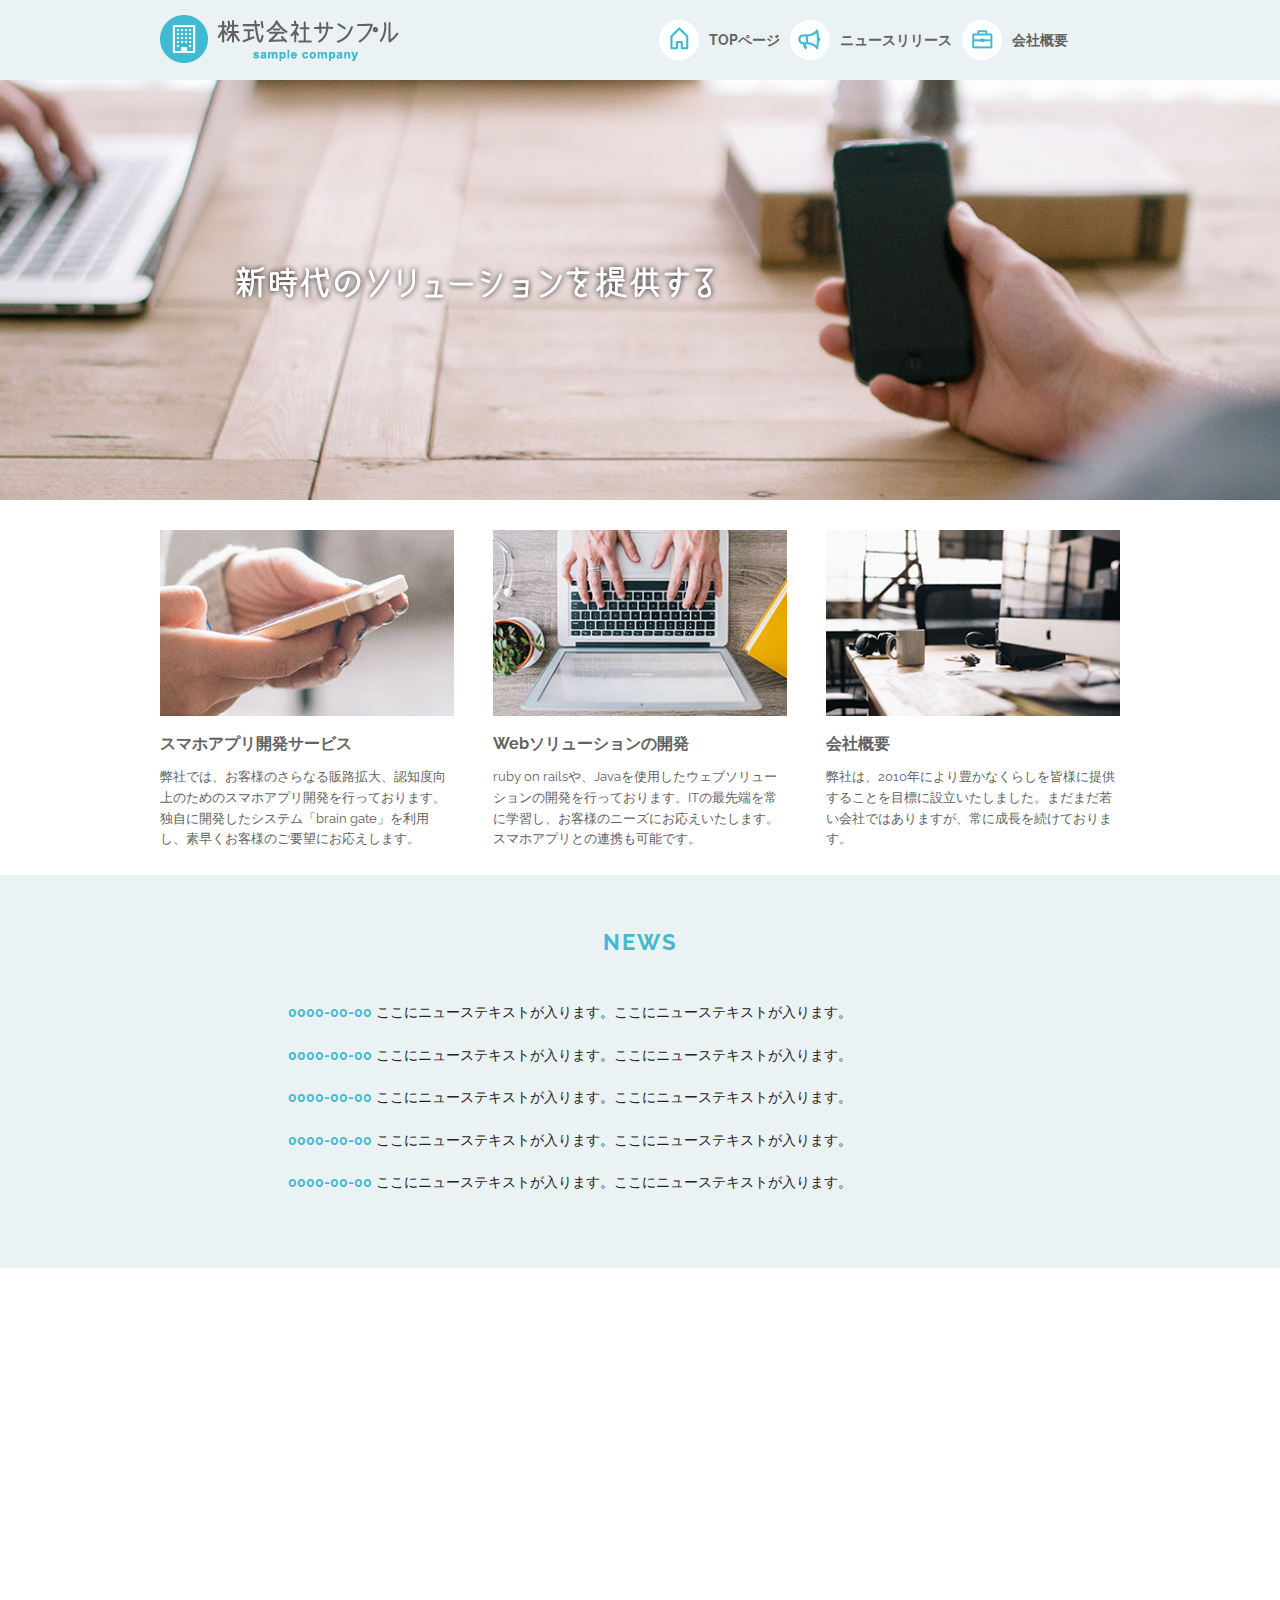
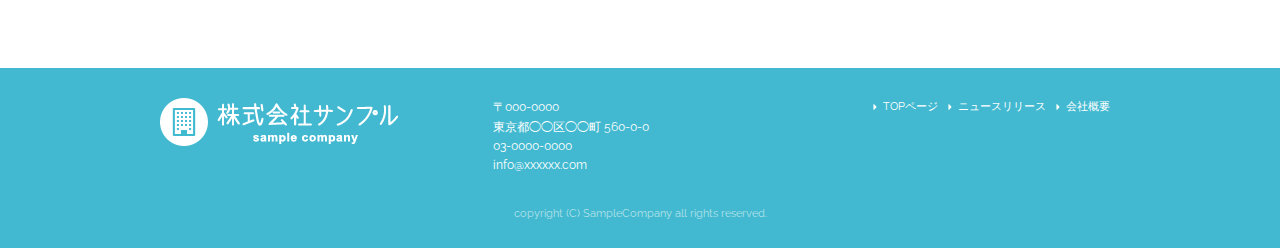
<file: index.html>
<!DOCTYPE html>
<html lang="ja">
<head>

  <!-- Basic Page Needs
  –––––––––––––––––––––––––––––––––––––––––––––––––– -->
  <meta charset="utf-8">
  <title>株式会社サンプル</title>
  <meta name="description" content="">
  <meta name="author" content="">

  <!-- Mobile Specific Metas
  –––––––––––––––––––––––––––––––––––––––––––––––––– -->
  <meta name="viewport" content="width=device-width, initial-scale=1">

  <!-- FONT
  –––––––––––––––––––––––––––––––––––––––––––––––––– -->
  <link href="//fonts.googleapis.com/css?family=Raleway:400,300,600" rel="stylesheet" type="text/css">

  <!-- CSS
  –––––––––––––––––––––––––––––––––––––––––––––––––– -->
  <link rel="stylesheet" href="css/normalize.css">
  <link rel="stylesheet" href="css/skeleton.css">
  <link rel="stylesheet" href="css/sample.css">

  <!-- Favicon
  –––––––––––––––––––––––––––––––––––––––––––––––––– -->
  <link rel="icon" type="image/png" href="images/favicon.png">

</head>
<body>
  <header>
  <div id="header_in" class="container">
    <div class="row">
      <div class="six columns logo">

        <img class="u-max-full-width" src="images/top/logo.png" alt="株式会社サンプル" srcset="images/top/logo@2x.png 2x" />

      </div>
      <div class="six columns navi">

        <div class="sp_navi">
          <img id="sp_navi_btn" class="u-max-full-width" src="images/top/sp_navi.png" alt="sp_navi" srcset="images/top/sp_navi@2x.png 2x" />

          <ul class="sp_navi_li">
            <li><a href="index.html">TOPページ</a></li>
            <li><a href="news.html">ニュースリリース</a></li>
            <li><a href="company.html">会社概要</a></li>
          </ul>
        </div>
        <!-- sp_navi -->
        
        <div class="pc_navi">

          <ul class="pc_navi_li">
            <li class="navi_toppage"><a href="index.html">TOPページ</a></li>
            <li class="navi_news"><a href="news.html">ニュースリリース</a></li>
            <li class="navi_company"><a href="company.html">会社概要</a></li>
          </ul>
        </div>
<!-- pc_navi -->

      </div>
    </div>
    <!-- row -->
  </div>
  <!-- header_in -->
  </header>
  
  <div id="cover_area">
   <div class="container">
    <div class="twelve columns">
      <img class="u-max-full-width" src="images/top/cover_read.png" alt="新時代のソリューションを提供する" srcset="images/top/cover_read@2x.png 2x" />
    </div>
   </div>
  </div>
<!-- #cover -->

  <div id="service_area">

  <div class="container">
    <div class="row">
      
       <div class="four columns">

        <img class="u-max-full-width" src="images/top/service_01.jpg" alt="スマホアプリ開発サービス" srcset="images/top/service_01@2x.jpg 2x" />

        <div class="service_title">スマホアプリ開発サービス</div>
        <p>弊社では、お客様のさらなる販路拡大、認知度向上のためのスマホアプリ開発を行っております。独自に開発したシステム「brain gate」を利用し、素早くお客様のご要望にお応えします。</p>

       </div><!-- column -->
       <div class="four columns">

        <img class="u-max-full-width" src="images/top/service_02.jpg" alt="Webソリューションの開発" srcset="images/top/service_02@2x.jpg 2x" />

        <div class="service_title">Webソリューションの開発</div>
        <p>ruby on railsや、Javaを使用したウェブソリューションの開発を行っております。ITの最先端を常に学習し、お客様のニーズにお応えいたします。スマホアプリとの連携も可能です。</p>

       </div><!-- column -->
       <div class="four columns">

        <img class="u-max-full-width" src="images/top/service_03.jpg" alt="会社概要" srcset="images/top/service_03@2x.jpg 2x" />

        <div class="service_title">会社概要</div>
        <p>弊社は、2010年により豊かなくらしを皆様に提供することを目標に設立いたしました。まだまだ若い会社ではありますが、常に成長を続けております。</p>

       </div><!-- column -->
     
    </div>
  </div>

  </div>
<!-- #service_area -->
  
  <div id="news_area">

  <div class="container">
    <div class="row">

      <div class="twelve columns">

        <div class="news_title">NEWS</div>

        <ul class="news_lists">
          <li><span>0000-00-00</span> ここにニューステキストが入ります。ここにニューステキストが入ります。</li>
          <li><span>0000-00-00</span> ここにニューステキストが入ります。ここにニューステキストが入ります。</li>
          <li><span>0000-00-00</span> ここにニューステキストが入ります。ここにニューステキストが入ります。</li>
          <li><span>0000-00-00</span> ここにニューステキストが入ります。ここにニューステキストが入ります。</li>
          <li><span>0000-00-00</span> ここにニューステキストが入ります。ここにニューステキストが入ります。</li>
        </ul>

        </div>

      </div>
    </div>

  </div>
<!-- #news_area -->

  <div id="googlemap_area">

  <script src="//maps.google.com/maps/api/js?sensor=true"></script>
  <script type="text/javascript">
  function googleMap() {
  var latlng = new google.maps.LatLng(35.6694293,139.7189323);/* 座標 */
  var myOptions = {
  zoom: 16, /*拡大比率*/
  scrollwheel: false,
  disableDoubleClickZoom: true,
  draggable: false,
  center: latlng,
  mapTypeControlOptions: { mapTypeIds: ['style', google.maps.MapTypeId.ROADMAP] }
  };
  var map = new google.maps.Map(document.getElementById('map1'), myOptions);
  /*アイコン設定*/
  var icon = new google.maps.MarkerImage('images/top/pin.png',/*画像url*/
  new google.maps.Size(48,56),/*アイコンサイズ*/
  new google.maps.Point(0,0)/*アイコン位置*/
  );
  var markerOptions = {
  position: latlng,
  map: map,
  icon: icon,
  title: '株式会社サンプル',/*タイトル*/
  animation: google.maps.Animation.DROP/*アニメーション*/
  };
  var marker = new google.maps.Marker(markerOptions);
  /*取得スタイルの貼り付け*/
  var styleOptions = [
  {
  "stylers": [
  { "hue": '#eaf2f4' }
  ]
  }
  ];
  var styledMapOptions = { name: '株式会社サンプル' }/*地図右上のタイトル*/
  var sampleType = new google.maps.StyledMapType(styleOptions, styledMapOptions);
  map.mapTypes.set('style', sampleType);
  map.setMapTypeId('style');
  };
  google.maps.event.addDomListener(window, 'load', function() {
  googleMap();
  });
  </script>
  <div id="map1" style="width:100%; height:400px; margin:0 auto;"></div>

</div>
<!-- #googlemap_area -->

  <footer>
  <div class="container">
    <div class="row">
      <div class="four columns sp">
        <h1><a href="index.html"><img class="u-max-full-width" src="images/top/footer_logo.png" alt="株式会社サンプル" srcset="images/top/footer_logo@2x.png 2x" /></a></h1>
      </div>
      <!-- columns -->
      <div class="four columns foot_address sp">
        〒000-0000<br />
        東京都◯◯区◯◯町 560-0-0<br />
        03-0000-0000<br />
        info@xxxxxx.com
      </div>
      <!-- columns -->
      <div class="four columns">
        <ul class="foot_navi">
          <li><a href="">TOPページ</a></li>
          <li><a href="">ニュースリリース</a></li>
          <li><a href="">会社概要</a></li>
        </ul>
      </div>
      <!-- columns -->
    </div>
    <!-- row -->

    <div class="row">
      <div class="twelve columns sp">
        <p class="copy">copyright (C) SampleCompany all rights reserved.</p>
      </div>
      <!-- columns -->
    </div>
    <!-- row -->
   </div>
  </footer>
<!-- //footer -->
  
  <script type="text/javascript" src="//ajax.googleapis.com/ajax/libs/jquery/1.10.2/jquery.min.js"></script>

  <script>
    $(function(){
      $(document).ready(function(){

      $("#sp_navi_btn").click(function () {
        $(this).next().slideToggle();
        });

      });
  });
  </script>

</body>
</html>
</file>
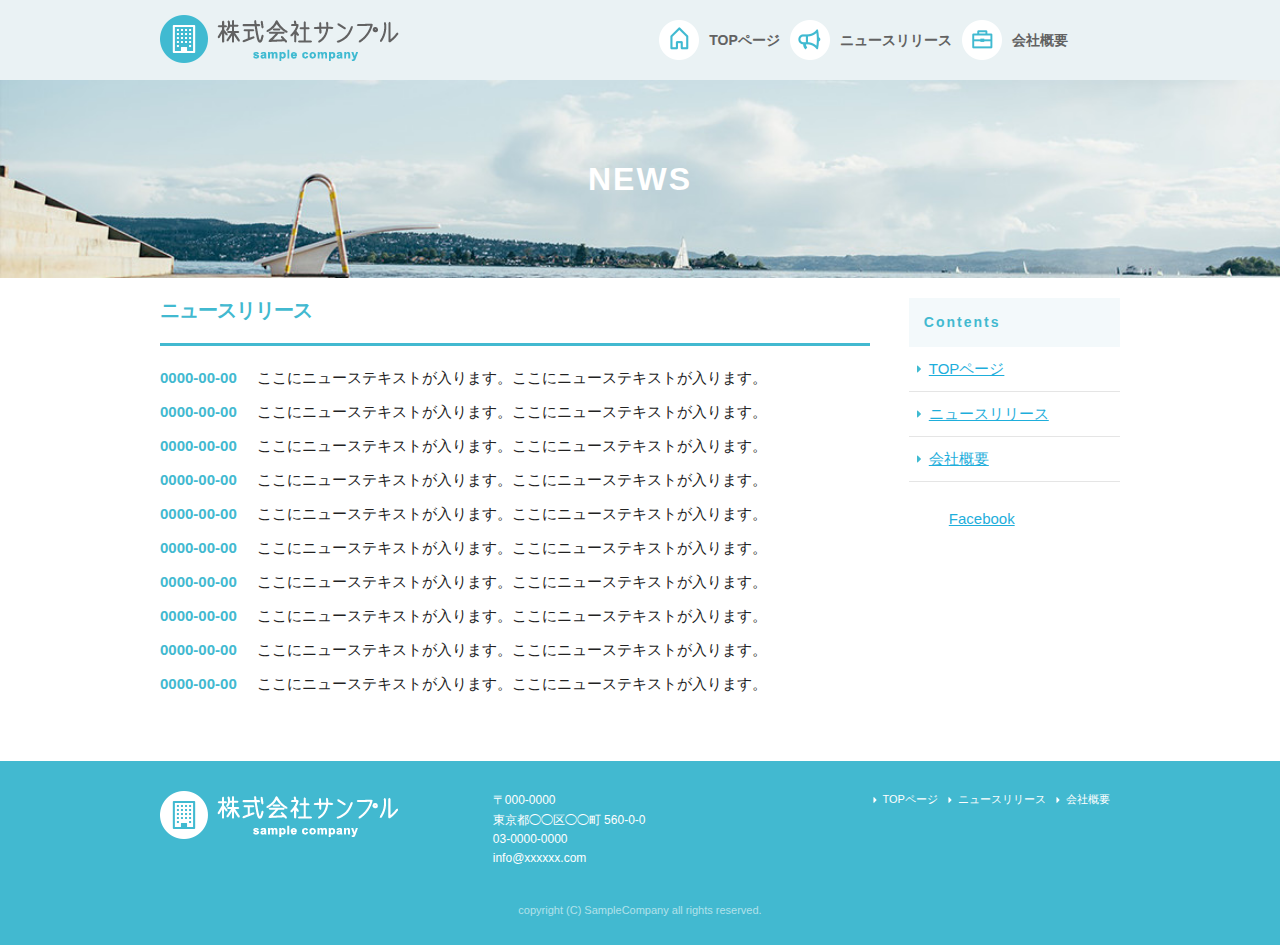
<file: news.html>
<!DOCTYPE html>
<html lang="ja">
<head>

  <meta charset="utf-8">
  <title>NEWS | 株式会社サンプル</title>
  <meta name="description" content="">
  <meta name="author" content="">

  <meta name="viewport" content="width=device-width, initial-scale=1">

  <link rel="stylesheet" href="css/normalize.css">
  <link rel="stylesheet" href="css/skeleton.css">
  <link rel="stylesheet" href="css/news.css">

  <link rel="icon" type="image/png" href="images/favicon.png">

</head>
<body>
  <div id="fb-root"></div>
   <script>(function(d, s, id) {
    var js, fjs = d.getElementsByTagName(s)[0];
    if (d.getElementById(id)) return;
    js = d.createElement(s); js.id = id;
    js.src = "//connect.facebook.net/ja_JP/sdk.js#xfbml=1&version=v2.6";
    fjs.parentNode.insertBefore(js, fjs);
    }(document, 'script', 'facebook-jssdk'));
   </script>
  
  <header>
  <div id="header_in" class="container">
    <div class="row">
      <div class="six columns logo">

        <a href="index.html"><img class="u-max-full-width" src="images/top/logo.png" alt="株式会社サンプル" srcset="images/top/logo@2x.png 2x" /></a>

      </div>
      <div class="six columns navi">

        <div class="sp_navi">
          <img id="sp_navi_btn" class="u-max-full-width" src="images/top/sp_navi.png" alt="sp_navi" srcset="images/top/sp_navi@2x.png 2x" />

          <ul class="sp_navi_li">
            <li><a href="index.html">TOPページ</a></li>
            <li><a href="news.html">ニュースリリース</a></li>
            <li><a href="company.html">会社概要</a></li>
          </ul>
        </div>
        <!-- sp_navi -->

        <div class="pc_navi">

          <ul class="pc_navi_li">
            <li class="navi_toppage"><a href="index.html">TOPページ</a></li>
            <li class="navi_news"><a href="news.html">ニュースリリース</a></li>
            <li class="navi_company"><a href="company.html">会社概要</a></li>
          </ul>

        </div>
        <!-- pc_navi -->

      </div>
    </div>
    <!-- row -->
  </div>
  <!-- header_in -->
  </header>

  <div id="cover_area">
    <div class="conteiner">
      <div class="row">

      <div class="twelve columns">
        <h1>NEWS</h1>
      </div>

      </div>
    </div>
  </div>
<!-- #sub_cover -->

  <div id="contents">
    <div class="container">
      <div class="row">

      <div id="main" class="nine columns">
        <h2>ニュースリリース</h2>

        <ul class="news_li">
          <li><span>0000-00-00</span>ここにニューステキストが入ります。ここにニューステキストが入ります。</li>
          <li><span>0000-00-00</span>ここにニューステキストが入ります。ここにニューステキストが入ります。</li>
          <li><span>0000-00-00</span>ここにニューステキストが入ります。ここにニューステキストが入ります。</li>
          <li><span>0000-00-00</span>ここにニューステキストが入ります。ここにニューステキストが入ります。</li>
          <li><span>0000-00-00</span>ここにニューステキストが入ります。ここにニューステキストが入ります。</li>
          <li><span>0000-00-00</span>ここにニューステキストが入ります。ここにニューステキストが入ります。</li>
          <li><span>0000-00-00</span>ここにニューステキストが入ります。ここにニューステキストが入ります。</li>
          <li><span>0000-00-00</span>ここにニューステキストが入ります。ここにニューステキストが入ります。</li>
          <li><span>0000-00-00</span>ここにニューステキストが入ります。ここにニューステキストが入ります。</li>
          <li><span>0000-00-00</span>ここにニューステキストが入ります。ここにニューステキストが入ります。</li>
        </ul>
      </div>

      <div id="sidebar" class="three columns">

        <div class="pc_sidemenu">
          <h3>Contents</h3>

          <ul>
            <li><a href="index.html">TOPページ</a></li>
            <li><a href="news.html">ニュースリリース</a></li>
            <li><a href="company.html">会社概要</a></li>
          </ul>
        </div>

        <div class="fb-page" data-href="https://www.facebook.com/facebook" data-tabs="timeline" data-height="300"
        data-small-header="false" data-adapt-container-width="true" data-hide-cover="false" data-show-facepile="false">
        <div class="fb-xfbml-parse-ignore"><blockquote cite="https://www.facebook.com/facebook">
        <a href="https://www.facebook.com/facebook">Facebook</a></blockquote></div></div>

      </div>

      </div>
    </div>
  </div>
<!-- #contents -->

  <footer>
  <div class="container">
    <div class="row">
      <div class="four columns sp">
        <h1><a href="index.html"><img class="u-max-full-width" src="images/top/footer_logo.png" 
        alt="株式会社サンプル" srcset="images/top/footer_logo@2x.png 2x" /></a></h1>
      </div>
      <!-- columns -->
      <div class="four columns foot_address sp">
        〒000-0000<br />
        東京都◯◯区◯◯町 560-0-0<br />
        03-0000-0000<br />
        info@xxxxxx.com
      </div>
      <!-- columns -->
      <div class="four columns">
        <ul class="foot_navi">
          <li><a href="">TOPページ</a></li>
          <li><a href="">ニュースリリース</a></li>
          <li><a href="">会社概要</a></li>
        </ul>
      </div>
      <!-- columns -->
    </div>
    <!-- row -->

    <div class="row">
      <div class="twelve columns sp">
        <p class="copy">copyright (C) SampleCompany all rights reserved.</p>
      </div>
      <!-- columns -->
    </div>
    <!-- row -->
 </div>
  </footer>
<!-- //footer -->

  <script type="text/javascript" src="//ajax.googleapis.com/ajax/libs/jquery/1.10.2/jquery.min.js"></script>
  
  <script>
  $(function(){
    $(document).ready(function(){

      $("#sp_navi_btn").click(function () {
        $(this).next().slideToggle();
      });

    });
  });
  </script>


</body>
</html>
</file>
<file: css/skeleton.css>
/*
* Skeleton V2.0.4
* Copyright 2014, Dave Gamache
* www.getskeleton.com
* Free to use under the MIT license.
* http://www.opensource.org/licenses/mit-license.php
* 12/29/2014
*/


/* Table of contents
––––––––––––––––––––––––––––––––––––––––––––––––––
- Grid
- Base Styles
- Typography
- Links
- Buttons
- Forms
- Lists
- Code
- Tables
- Spacing
- Utilities
- Clearing
- Media Queries
*/


/* Grid
–––––––––––––––––––––––––––––––––––––––––––––––––– */
.container {
  position: relative;
  width: 100%;
  max-width: 960px;
  margin: 0 auto;
  padding: 0 20px;
  box-sizing: border-box; }
.column,
.columns {
  width: 100%;
  float: left;
  box-sizing: border-box; }

/* For devices larger than 400px */
@media (min-width: 400px) {
  .container {
    width: 85%;
    padding: 0; }
}

/* For devices larger than 550px */
@media (min-width: 550px) {
  .container {
    width: 80%; }
  .column,
  .columns {
    margin-left: 4%; }
  .column:first-child,
  .columns:first-child {
    margin-left: 0; }

  .one.column,
  .one.columns                    { width: 4.66666666667%; }
  .two.columns                    { width: 13.3333333333%; }
  .three.columns                  { width: 22%;            }
  .four.columns                   { width: 30.6666666667%; }
  .five.columns                   { width: 39.3333333333%; }
  .six.columns                    { width: 48%;            }
  .seven.columns                  { width: 56.6666666667%; }
  .eight.columns                  { width: 65.3333333333%; }
  .nine.columns                   { width: 74.0%;          }
  .ten.columns                    { width: 82.6666666667%; }
  .eleven.columns                 { width: 91.3333333333%; }
  .twelve.columns                 { width: 100%; margin-left: 0; }

  .one-third.column               { width: 30.6666666667%; }
  .two-thirds.column              { width: 65.3333333333%; }

  .one-half.column                { width: 48%; }

  /* Offsets */
  .offset-by-one.column,
  .offset-by-one.columns          { margin-left: 8.66666666667%; }
  .offset-by-two.column,
  .offset-by-two.columns          { margin-left: 17.3333333333%; }
  .offset-by-three.column,
  .offset-by-three.columns        { margin-left: 26%;            }
  .offset-by-four.column,
  .offset-by-four.columns         { margin-left: 34.6666666667%; }
  .offset-by-five.column,
  .offset-by-five.columns         { margin-left: 43.3333333333%; }
  .offset-by-six.column,
  .offset-by-six.columns          { margin-left: 52%;            }
  .offset-by-seven.column,
  .offset-by-seven.columns        { margin-left: 60.6666666667%; }
  .offset-by-eight.column,
  .offset-by-eight.columns        { margin-left: 69.3333333333%; }
  .offset-by-nine.column,
  .offset-by-nine.columns         { margin-left: 78.0%;          }
  .offset-by-ten.column,
  .offset-by-ten.columns          { margin-left: 86.6666666667%; }
  .offset-by-eleven.column,
  .offset-by-eleven.columns       { margin-left: 95.3333333333%; }

  .offset-by-one-third.column,
  .offset-by-one-third.columns    { margin-left: 34.6666666667%; }
  .offset-by-two-thirds.column,
  .offset-by-two-thirds.columns   { margin-left: 69.3333333333%; }

  .offset-by-one-half.column,
  .offset-by-one-half.columns     { margin-left: 52%; }

}


/* Base Styles
–––––––––––––––––––––––––––––––––––––––––––––––––– */
/* NOTE
html is set to 62.5% so that all the REM measurements throughout Skeleton
are based on 10px sizing. So basically 1.5rem = 15px :) */
html {
  font-size: 62.5%; }
body {
  font-size: 1.5em; /* currently ems cause chrome bug misinterpreting rems on body element */
  line-height: 1.6;
  font-weight: 400;
  font-family: "Raleway", "HelveticaNeue", "Helvetica Neue", Helvetica, Arial, sans-serif;
  color: #222; }


/* Typography
–––––––––––––––––––––––––––––––––––––––––––––––––– */
h1, h2, h3, h4, h5, h6 {
  margin-top: 0;
  margin-bottom: 2rem;
  font-weight: 300; }
h1 { font-size: 4.0rem; line-height: 1.2;  letter-spacing: -.1rem;}
h2 { font-size: 3.6rem; line-height: 1.25; letter-spacing: -.1rem; }
h3 { font-size: 3.0rem; line-height: 1.3;  letter-spacing: -.1rem; }
h4 { font-size: 2.4rem; line-height: 1.35; letter-spacing: -.08rem; }
h5 { font-size: 1.8rem; line-height: 1.5;  letter-spacing: -.05rem; }
h6 { font-size: 1.5rem; line-height: 1.6;  letter-spacing: 0; }

/* Larger than phablet */
@media (min-width: 550px) {
  h1 { font-size: 5.0rem; }
  h2 { font-size: 4.2rem; }
  h3 { font-size: 3.6rem; }
  h4 { font-size: 3.0rem; }
  h5 { font-size: 2.4rem; }
  h6 { font-size: 1.5rem; }
}

p {
  margin-top: 0; }


/* Links
–––––––––––––––––––––––––––––––––––––––––––––––––– */
a {
  color: #1EAEDB; }
a:hover {
  color: #0FA0CE; }


/* Buttons
–––––––––––––––––––––––––––––––––––––––––––––––––– */
.button,
button,
input[type="submit"],
input[type="reset"],
input[type="button"] {
  display: inline-block;
  height: 38px;
  padding: 0 30px;
  color: #555;
  text-align: center;
  font-size: 11px;
  font-weight: 600;
  line-height: 38px;
  letter-spacing: .1rem;
  text-transform: uppercase;
  text-decoration: none;
  white-space: nowrap;
  background-color: transparent;
  border-radius: 4px;
  border: 1px solid #bbb;
  cursor: pointer;
  box-sizing: border-box; }
.button:hover,
button:hover,
input[type="submit"]:hover,
input[type="reset"]:hover,
input[type="button"]:hover,
.button:focus,
button:focus,
input[type="submit"]:focus,
input[type="reset"]:focus,
input[type="button"]:focus {
  color: #333;
  border-color: #888;
  outline: 0; }
.button.button-primary,
button.button-primary,
input[type="submit"].button-primary,
input[type="reset"].button-primary,
input[type="button"].button-primary {
  color: #FFF;
  background-color: #33C3F0;
  border-color: #33C3F0; }
.button.button-primary:hover,
button.button-primary:hover,
input[type="submit"].button-primary:hover,
input[type="reset"].button-primary:hover,
input[type="button"].button-primary:hover,
.button.button-primary:focus,
button.button-primary:focus,
input[type="submit"].button-primary:focus,
input[type="reset"].button-primary:focus,
input[type="button"].button-primary:focus {
  color: #FFF;
  background-color: #1EAEDB;
  border-color: #1EAEDB; }


/* Forms
–––––––––––––––––––––––––––––––––––––––––––––––––– */
input[type="email"],
input[type="number"],
input[type="search"],
input[type="text"],
input[type="tel"],
input[type="url"],
input[type="password"],
textarea,
select {
  height: 38px;
  padding: 6px 10px; /* The 6px vertically centers text on FF, ignored by Webkit */
  background-color: #fff;
  border: 1px solid #D1D1D1;
  border-radius: 4px;
  box-shadow: none;
  box-sizing: border-box; }
/* Removes awkward default styles on some inputs for iOS */
input[type="email"],
input[type="number"],
input[type="search"],
input[type="text"],
input[type="tel"],
input[type="url"],
input[type="password"],
textarea {
  -webkit-appearance: none;
     -moz-appearance: none;
          appearance: none; }
textarea {
  min-height: 65px;
  padding-top: 6px;
  padding-bottom: 6px; }
input[type="email"]:focus,
input[type="number"]:focus,
input[type="search"]:focus,
input[type="text"]:focus,
input[type="tel"]:focus,
input[type="url"]:focus,
input[type="password"]:focus,
textarea:focus,
select:focus {
  border: 1px solid #33C3F0;
  outline: 0; }
label,
legend {
  display: block;
  margin-bottom: .5rem;
  font-weight: 600; }
fieldset {
  padding: 0;
  border-width: 0; }
input[type="checkbox"],
input[type="radio"] {
  display: inline; }
label > .label-body {
  display: inline-block;
  margin-left: .5rem;
  font-weight: normal; }


/* Lists
–––––––––––––––––––––––––––––––––––––––––––––––––– */
ul {
  list-style: circle inside; }
ol {
  list-style: decimal inside; }
ol, ul {
  padding-left: 0;
  margin-top: 0; }
ul ul,
ul ol,
ol ol,
ol ul {
  margin: 1.5rem 0 1.5rem 3rem;
  font-size: 90%; }
li {
  margin-bottom: 1rem; }


/* Code
–––––––––––––––––––––––––––––––––––––––––––––––––– */
code {
  padding: .2rem .5rem;
  margin: 0 .2rem;
  font-size: 90%;
  white-space: nowrap;
  background: #F1F1F1;
  border: 1px solid #E1E1E1;
  border-radius: 4px; }
pre > code {
  display: block;
  padding: 1rem 1.5rem;
  white-space: pre; }


/* Tables
–––––––––––––––––––––––––––––––––––––––––––––––––– */
th,
td {
  padding: 12px 15px;
  text-align: left;
  border-bottom: 1px solid #E1E1E1; }
th:first-child,
td:first-child {
  padding-left: 0; }
th:last-child,
td:last-child {
  padding-right: 0; }


/* Spacing
–––––––––––––––––––––––––––––––––––––––––––––––––– */
button,
.button {
  margin-bottom: 1rem; }
input,
textarea,
select,
fieldset {
  margin-bottom: 1.5rem; }
pre,
blockquote,
dl,
figure,
table,
p,
ul,
ol,
form {
  margin-bottom: 2.5rem; }


/* Utilities
–––––––––––––––––––––––––––––––––––––––––––––––––– */
.u-full-width {
  width: 100%;
  box-sizing: border-box; }
.u-max-full-width {
  max-width: 100%;
  box-sizing: border-box; }
.u-pull-right {
  float: right; }
.u-pull-left {
  float: left; }


/* Misc
–––––––––––––––––––––––––––––––––––––––––––––––––– */
hr {
  margin-top: 3rem;
  margin-bottom: 3.5rem;
  border-width: 0;
  border-top: 1px solid #E1E1E1; }


/* Clearing
–––––––––––––––––––––––––––––––––––––––––––––––––– */

/* Self Clearing Goodness */
.container:after,
.row:after,
.u-cf {
  content: "";
  display: table;
  clear: both; }


/* Media Queries
–––––––––––––––––––––––––––––––––––––––––––––––––– */
/*
Note: The best way to structure the use of media queries is to create the queries
near the relevant code. For example, if you wanted to change the styles for buttons
on small devices, paste the mobile query code up in the buttons section and style it
there.
*/


/* Larger than mobile */
@media (min-width: 400px) {}

/* Larger than phablet (also point when grid becomes active) */
@media (min-width: 550px) {}

/* Larger than tablet */
@media (min-width: 750px) {}

/* Larger than desktop */
@media (min-width: 1000px) {}

/* Larger than Desktop HD */
@media (min-width: 1200px) {}
</file>
<file: css/sample.css>
html {
  font-size: 62.5%; }

p {
  font-size: 16px;
  font-size: 1.6rem; }

header {
  background: #eaf2f4; }
  header #header_in {
    padding-top: 10px;
    padding-bottom: 4px; }
  @media (max-width: 550px) {
    header .logo {
      width: 190px; }
    header .navi {
      width: 40px;
      float: right; } }
  header .sp_navi_li {
    width: 180px;
    position: absolute;
    top: 50px;
    right: 2%;
    border: 1px solid #eee;
    background: white;
    margin: 0;
    padding: 0;
    display: none;
    z-index: 100; }
    header .sp_navi_li li {
      list-style: none;
      margin: 0;
      padding: 0; }
      header .sp_navi_li li a {
        display: block;
        padding: 10px 8px;
        border-bottom: 1px solid #eee;
        font-size: 14px;
        text-decoration: none; }
  @media (min-width: 550px) {
    header .sp_navi {
      display: none; }
    header #header_in {
      padding: 15px 0 10px 0; }
    header .pc_navi_li {
      margin: 0;
      padding: 0; }
      header .pc_navi_li li {
        list-style: none;
        margin: 5px 0 0 0;
        padding: 0; }
        header .pc_navi_li li a {
          color: #626262;
          text-decoration: none;
          font-weight: bold;
          font-size: 14px;
          font-size: 1.4rem;
          float: left;
          padding-right: 10px; }
        header .pc_navi_li li a:hover {
          color: #42b9d0; }
      header .pc_navi_li li.navi_toppage a {
        background-repeat: no-repeat;
        display: inline-block;
        line-height: 40px;
        padding-left: 50px;
        background-image: url("../images/top/navi_top.png");
        background-size: 40px 40px; } }
    @media screen and (min-width: 550px) and (-webkit-min-device-pixel-ratio: 2), (min-width: 550px) and (min-resolution: 2dppx) {
      header .pc_navi_li li.navi_toppage a {
        background-image: url("../images/top/navi_top@2x.png"); } }
  @media (min-width: 550px) {
      header .pc_navi_li li.navi_news a {
        background-repeat: no-repeat;
        display: inline-block;
        line-height: 40px;
        padding-left: 50px;
        background-image: url("../images/top/navi_news.png");
        background-size: 40px 40px; } }
    @media screen and (min-width: 550px) and (-webkit-min-device-pixel-ratio: 2), (min-width: 550px) and (min-resolution: 2dppx) {
      header .pc_navi_li li.navi_news a {
        background-image: url("../images/top/navi_news@2x.png"); } }
  @media (min-width: 550px) {
      header .pc_navi_li li.navi_company a {
        background-repeat: no-repeat;
        display: inline-block;
        line-height: 40px;
        padding-left: 50px;
        background-image: url("../images/top/navi_company.png");
        background-size: 40px 40px; } }
    @media screen and (min-width: 550px) and (-webkit-min-device-pixel-ratio: 2), (min-width: 550px) and (min-resolution: 2dppx) {
      header .pc_navi_li li.navi_company a {
        background-image: url("../images/top/navi_company@2x.png"); } }

  @media (max-width: 550px) {
    header .pc_navi {
      display: none; } }

#cover_area {
  text-align: center;
  padding: 80px 0;
  background-image: url("../images/top/cover.jpg");
  background-size: cover; }
  @media screen and (-webkit-min-device-pixel-ratio: 2), (min-resolution: 2dppx) {
    #cover_area {
      background-image: url("../images/top/cover@2x.jpg"); } }
  @media (min-width: 550px) {
    #cover_area {
      text-align: left;
      height: 420px;
      padding: 0; }
      #cover_area img {
        margin-top: 180px;
        margin-left: 70px; } }

#service_area {
  padding-top: 20px; }
  @media (min-width: 550px) {
    #service_area {
      padding-top: 30px; } }
  #service_area .columns {
    color: #626262; }
    #service_area .columns .service_title {
      font-size: 18px;
      font-size: 1.8rem;
      font-weight: bold;
      margin-top: 8px; }
    #service_area .columns p {
      font-size: 15px;
      font-size: 1.5rem;
      margin-top: 10px; }
    @media (min-width: 550px) {
      #service_area .columns .service_title {
        font-size: 16px;
        font-size: 1.6rem; }
      #service_area .columns p {
        font-size: 13px;
        font-size: 1.3rem; } }

#news_area {
  background-color: #eaf2f4; }
  @media (min-width: 550px) {
    #news_area .container {
      padding: 0px 10% 50px 10%; } }
  #news_area .news_title {
    text-align: center;
    font-size: 26px;
    font-size: 2.6rem;
    color: #42b9d0;
    padding: 15px 0 10px 0;
    font-weight: bold;
    letter-spacing: 0.2rem; }
  #news_area .news_lists li {
    list-style: none;
    font-size: 15px;
    font-size: 1.5rem; }
    #news_area .news_lists li span {
      color: #42b9d0;
      font-weight: bold;
      display: block;
      margin-bottom: 3px; }
  @media (min-width: 550px) {
    #news_area .news_title {
      text-align: center;
      font-size: 22px;
      font-size: 2.2rem;
      color: #42b9d0;
      padding: 50px 0 41px 0;
      letter-spacing: 0.2rem; }
    #news_area .news_lists li {
      list-style: none;
      font-size: 14px;
      font-size: 1.4rem;
      margin-bottom: 20px; }
      #news_area .news_lists li span {
        color: #42b9d0;
        font-weight: bold;
        display: inline;
        margin-bottom: 0px; } }

footer {
  background-color: #42b9d0;
  color: #fff;
  padding-top: 20px; }
  @media (max-width: 550px) {
    footer .container {
      margin: 0;
      padding: 0; }
    footer .sp {
      padding: 0 6%;
      margin: 0 auto; }
    footer .foot_navi {
      margin-top: 20px; }
      footer .foot_navi li {
        list-style: none;
        margin-bottom: 1px; }
        footer .foot_navi li a {
          color: #42b9d0;
          background-color: #eaf2f4;
          display: block;
          text-align: center;
          font-weight: bold;
          text-decoration: none;
          font-size: 16px;
          font-size: 1.6rem;
          padding: 16px 0; } }
  footer .foot_address {
    font-size: 16px;
    font-size: 1.6rem;
    padding-top: 10px; }
  footer .copy {
    text-align: center;
    font-size: 11px;
    font-size: 1.1rem;
    color: #b2e1ea; }
  @media (min-width: 550px) {
    footer {
      padding-top: 30px; }
      footer .foot_address {
        padding: 0px;
        font-size: 12px;
        font-size: 1.2rem; }
      footer .foot_navi {
        float: right; }
        footer .foot_navi li {
          list-style: none;
          background-repeat: no-repeat;
          background-position: left center;
          display: inline-block;
          float: left;
          margin-right: 10px;
          font-size: 11px;
          font-size: 1.1rem;
          background-image: url("../images/top/foot_arroehead.png");
          background-size: 4px 6px; } }
      @media screen and (min-width: 550px) and (-webkit-min-device-pixel-ratio: 2), (min-width: 550px) and (min-resolution: 2dppx) {
        footer .foot_navi li {
          background-image: url("../images/top/foot_arroehead@2x.png"); } }
  @media (min-width: 550px) {
        footer .foot_navi a {
          color: white;
          padding-left: 10px;
          text-decoration: none; }
        footer .foot_navi a:hover {
          color: #eaf2f4; }
      footer .copy {
        margin-top: 30px; } }

h1 {
  margin: 0;
  padding: 0; }

/*# sourceMappingURL=sample.css.map */
</file>
<file: css/news.css>
html {
  font-size: 62.5%; }

p {
  font-size: 16px;
  font-size: 1.6rem; }

header {
  background: #eaf2f4; }
  header #header_in {
    padding-top: 10px;
    padding-bottom: 4px; }
  @media (max-width: 550px) {
    header .logo {
      width: 190px; }
    header .navi {
      width: 40px;
      float: right; } }
  header .sp_navi_li {
    width: 180px;
    position: absolute;
    top: 50px;
    right: 2%;
    border: 1px solid #eee;
    background: white;
    margin: 0;
    padding: 0;
    display: none;
    z-index: 100; }
    header .sp_navi_li li {
      list-style: none;
      margin: 0;
      padding: 0; }
      header .sp_navi_li li a {
        display: block;
        padding: 10px 8px;
        border-bottom: 1px solid #eee;
        font-size: 14px;
        text-decoration: none; }
  @media (min-width: 550px) {
    header .sp_navi {
      display: none; }
    header #header_in {
      padding: 15px 0 10px 0; }
    header .pc_navi_li {
      margin: 0;
      padding: 0; }
      header .pc_navi_li li {
        list-style: none;
        margin: 5px 0 0 0;
        padding: 0; }
        header .pc_navi_li li a {
          color: #626262;
          text-decoration: none;
          font-weight: bold;
          font-size: 14px;
          font-size: 1.4rem;
          float: left;
          padding-right: 10px; }
        header .pc_navi_li li a:hover {
          color: #42b9d0; }
      header .pc_navi_li li.navi_toppage a {
        background-repeat: no-repeat;
        display: inline-block;
        line-height: 40px;
        padding-left: 50px;
        background-image: url("../images/top/navi_top.png");
        background-size: 40px 40px; } }
    @media screen and (min-width: 550px) and (-webkit-min-device-pixel-ratio: 2), (min-width: 550px) and (min-resolution: 2dppx) {
      header .pc_navi_li li.navi_toppage a {
        background-image: url("../images/top/navi_top@2x.png"); } }
  @media (min-width: 550px) {
      header .pc_navi_li li.navi_news a {
        background-repeat: no-repeat;
        display: inline-block;
        line-height: 40px;
        padding-left: 50px;
        background-image: url("../images/top/navi_news.png");
        background-size: 40px 40px; } }
    @media screen and (min-width: 550px) and (-webkit-min-device-pixel-ratio: 2), (min-width: 550px) and (min-resolution: 2dppx) {
      header .pc_navi_li li.navi_news a {
        background-image: url("../images/top/navi_news@2x.png"); } }
  @media (min-width: 550px) {
      header .pc_navi_li li.navi_company a {
        background-repeat: no-repeat;
        display: inline-block;
        line-height: 40px;
        padding-left: 50px;
        background-image: url("../images/top/navi_company.png");
        background-size: 40px 40px; } }
    @media screen and (min-width: 550px) and (-webkit-min-device-pixel-ratio: 2), (min-width: 550px) and (min-resolution: 2dppx) {
      header .pc_navi_li li.navi_company a {
        background-image: url("../images/top/navi_company@2x.png"); } }

  @media (max-width: 550px) {
    header .pc_navi {
      display: none; } }

#cover_area {
  background-size: cover;
  background-image: url("../images/top/news/sub_cover.jpg"); }
  @media screen and (-webkit-min-device-pixel-ratio: 2), (min-resolution: 2dppx) {
    #cover_area {
      background-image: url("../images/top/news/sub_cover@2x.jpg"); } }

#cover_area {
  padding: 40px; }
  @media (min-width: 550px) {
    #cover_area {
      padding: 80px; } }

#cover_area h1 {
  font-size: 1.6rem;
  letter-spacing: 0.2rem;
  color: white;
  text-align: center;
  font-weight: bold;
  margin: 0; }
  @media (min-width: 550px) {
    #cover_area h1 {
      font-size: 3.2rem;
      text-align: center;
      color: white;
      font-weight: bold;
      margin: 0;
      letter-spacing: 0.2rem; } }

.container {
  position: relative;
  width: 100%;
  max-width: 960px;
  padding: 0 20px;
  box-sizing: border-box; }
  @media (min-width: 550px) {
    .container {
      width: 85%;
      padding: 0; } }

#main h2 {
  color: #42b9d0;
  border-bottom: 3px solid #42b9d0;
  font-size: 15px;
  font-size: 1.5rem;
  font-weight: bold;
  padding-bottom: 15px;
  padding-top: 15px; }
  @media (min-width: 550px) {
    #main h2 {
      font-size: 20px;
      font-size: 2rem;
      padding-bottom: 20px;
      padding-top: 20px; } }

.news_li li {
  list-style: none; }

.news_li li span {
  color: #42b9d0;
  display: block;
  font-weight: bold;
  margin-bottom: 3px;
  padding-right: 20px; }
  @media (min-width: 550px) {
    .news_li li span {
      display: inline-block;
      margin-bottom: 0; } }

@media (max-width: 550px) {
  .pc_sidemenu {
    display: none; } }

.pc_sidemenu h3 {
  color: #42b9d0;
  font-size: 14px;
  font-size: 1.4rem;
  letter-spacing: 0.2rem;
  font-weight: bold;
  background-color: #f3f9fb;
  padding: 15px;
  margin-bottom: 0px;
  margin-top: 20px; }

.pc_sidemenu li {
  text-decoration: none;
  list-style: none;
  display: block;
  border-bottom: 1px solid #e5e5e5;
  background-repeat: no-repeat;
  background-position: 8px center;
  margin-bottom: 0px;
  padding: 10px 10px 10px 20px;
  background-image: url(../images/top/news/side_arrow.png);
  background-size: 4px 8px; }
  @media screen and (-webkit-min-device-pixel-ratio: 2), (min-resolution: 2dppx) {
    .pc_sidemenu li {
      background-image: url(../images/top/news/side_arrow@2x.png); } }

footer {
  background-color: #42b9d0;
  color: #fff;
  padding-top: 20px;
  margin-top: 40px; }
  @media (max-width: 550px) {
    footer .container {
      margin: 0;
      padding: 0; }
    footer .sp {
      padding: 0 6%;
      margin: 0 auto; }
    footer .foot_navi {
      margin-top: 20px; }
      footer .foot_navi li {
        list-style: none;
        margin-bottom: 1px; }
        footer .foot_navi li a {
          color: #42b9d0;
          background-color: #eaf2f4;
          display: block;
          text-align: center;
          font-weight: bold;
          text-decoration: none;
          font-size: 16px;
          font-size: 1.6rem;
          padding: 16px 0; } }
  footer .foot_address {
    font-size: 16px;
    font-size: 1.6rem;
    padding-top: 10px; }
  footer .copy {
    text-align: center;
    font-size: 11px;
    font-size: 1.1rem;
    color: #b2e1ea; }
  @media (min-width: 550px) {
    footer {
      padding-top: 30px; }
      footer .foot_address {
        padding: 0px;
        font-size: 12px;
        font-size: 1.2rem; }
      footer .foot_navi {
        float: right; }
        footer .foot_navi li {
          list-style: none;
          background-repeat: no-repeat;
          background-position: left center;
          display: inline-block;
          float: left;
          margin-right: 10px;
          font-size: 11px;
          font-size: 1.1rem;
          background-image: url("../images/top/foot_arroehead.png");
          background-size: 4px 6px; } }
      @media screen and (min-width: 550px) and (-webkit-min-device-pixel-ratio: 2), (min-width: 550px) and (min-resolution: 2dppx) {
        footer .foot_navi li {
          background-image: url("../images/top/foot_arroehead@2x.png"); } }
  @media (min-width: 550px) {
        footer .foot_navi a {
          color: white;
          padding-left: 10px;
          text-decoration: none; }
        footer .foot_navi a:hover {
          color: #eaf2f4; }
      footer .copy {
        margin-top: 30px; } }

/*# sourceMappingURL=news.css.map */
</file>
